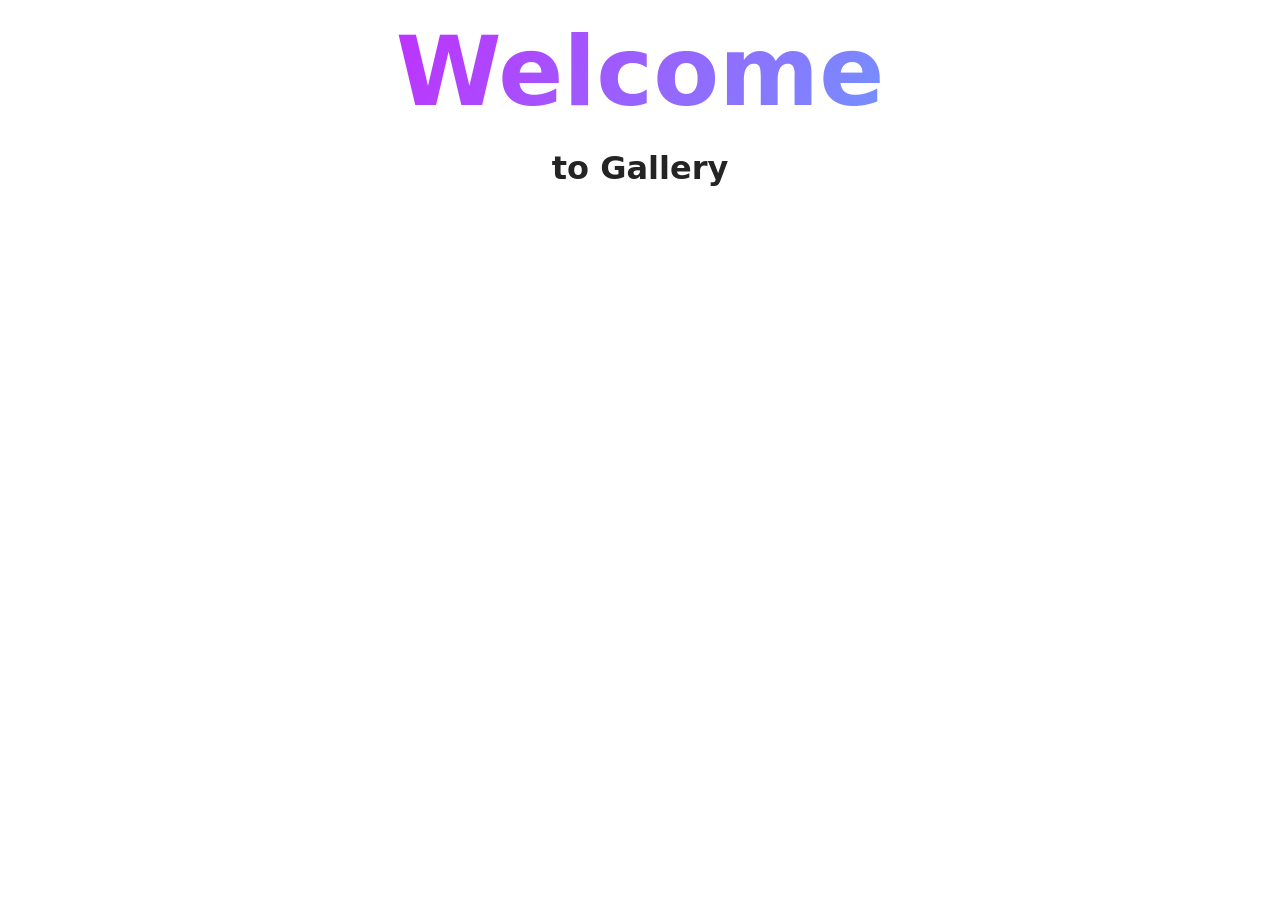
<file: src/1-gallery.html>
<!DOCTYPE html>
<html lang="en">
  <head>
    <meta charset="UTF-8" />
    <meta http-equiv="X-UA-Compatible" content="IE=edge" />
    <meta name="viewport" content="width=device-width, initial-scale=1.0" />
    <title>Gallery</title>
    <link rel="stylesheet" href="./css/styles.css" />
  </head>
  <body>
    <load
      src="./partials/header.html"
      icon-path="./img/sprite.svg#logo"
      highlight-act="active"
    />

    <main>
      <div class="container">
        <h1 class="main-title">
          <span class="main-title-gradient">Welcome</span> to Gallery
        </h1>
        <ul class="gallery"></ul>
        <load src="./partials/back-link.html" />
      </div>
    </main>

    <load src="./partials/footer.html" />

    <script type="module" src="./js/1-gallery.js"></script>
  </body>
</html>
</file>
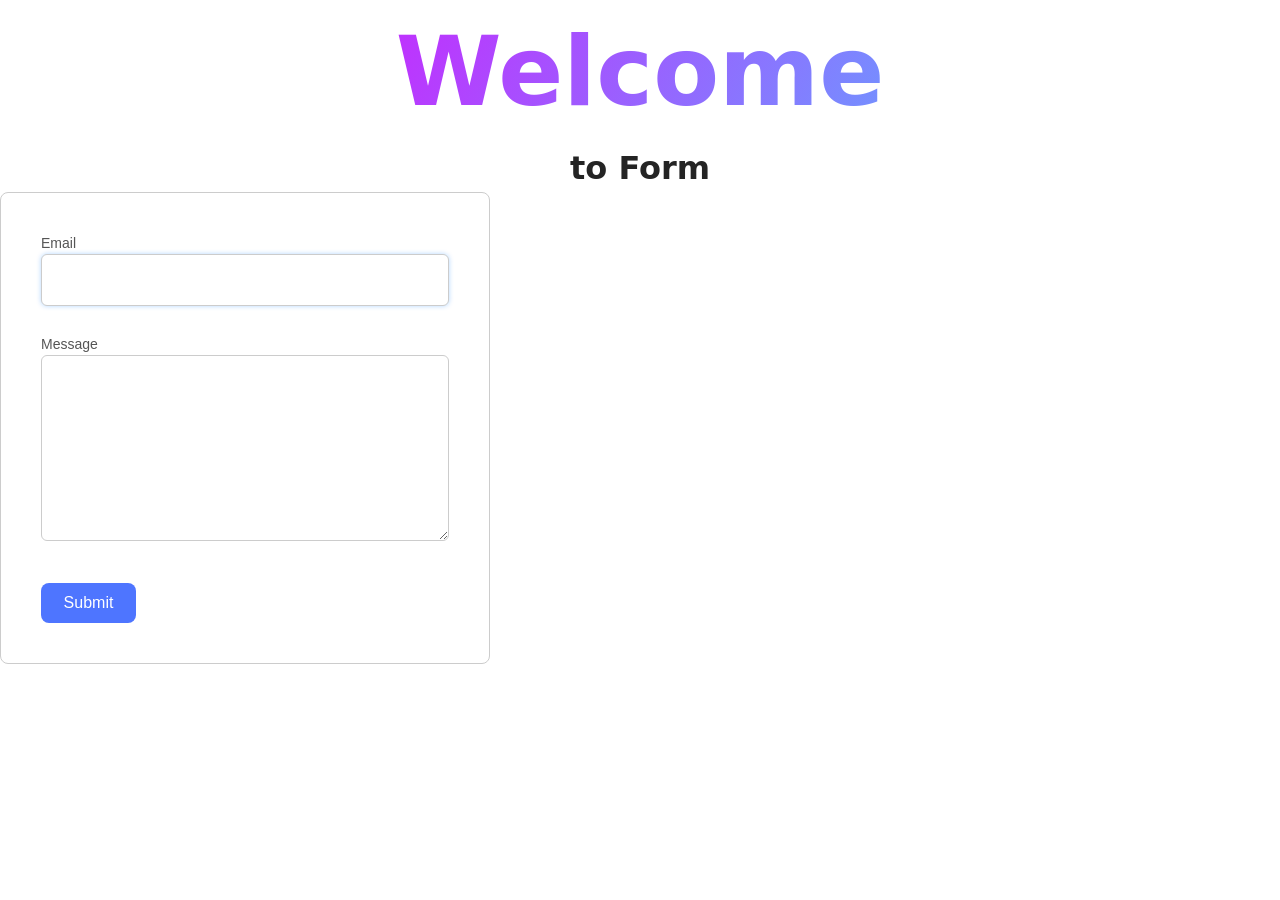
<file: src/2-form.html>
<!DOCTYPE html>
<html lang="en">
  <head>
    <meta charset="UTF-8" />
    <meta http-equiv="X-UA-Compatible" content="IE=edge" />
    <meta name="viewport" content="width=device-width, initial-scale=1.0" />
    <title>Form</title>
    <link rel="stylesheet" href="./css/styles.css" />
  </head>
  <body>
    <load
      src="./partials/header.html"
      icon-path="./img/sprite.svg#logo"
      highlight-curr="active"
    />

    <main>
      <div class="container">
        <h1 class="main-title">
          <span class="main-title-gradient">Welcome</span> to Form
        </h1>
        <load src="./partials/back-link.html" />
      </div>

      <form class="feedback-form" autocomplete="off">
        <label>
          Email
          <input type="email" name="email" autofocus />
        </label>
        <label>
           Message
           <textarea name="message" rows="8"></textarea>
        </label>
        <button type="submit">Submit</button>
      </form>
    </main>

    <load src="./partials/footer.html" />

    <script type="module" src="./js/2-form.js"></script>
  </body>
</html>
</file>
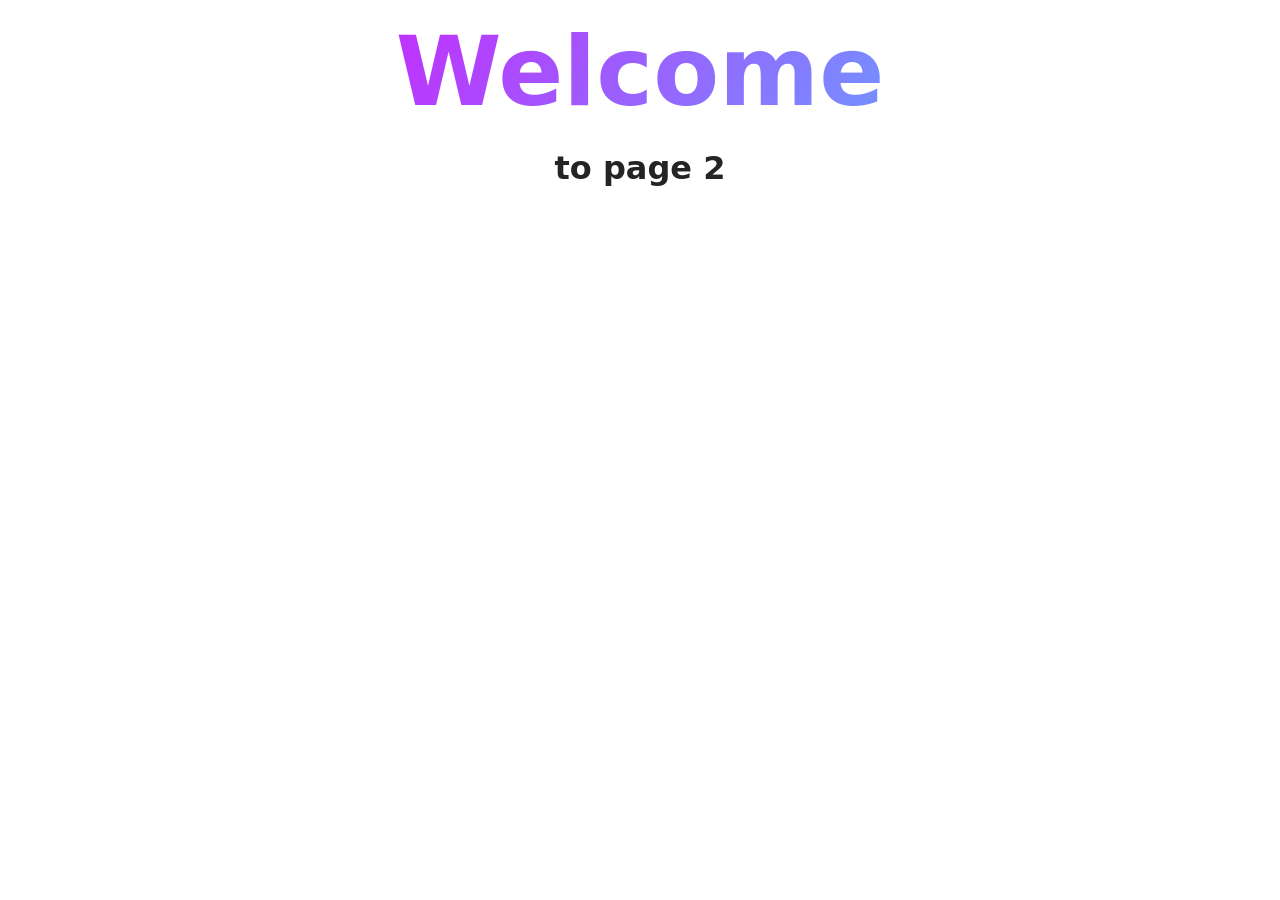
<file: src/page-2.html>
<!DOCTYPE html>
<html lang="en">
  <head>
    <meta charset="UTF-8" />
    <meta http-equiv="X-UA-Compatible" content="IE=edge" />
    <meta name="viewport" content="width=device-width, initial-scale=1.0" />
    <title>Page 2</title>
    <link rel="stylesheet" href="./css/styles.css" />
  </head>
  <body>
    <load
      src="./partials/header.html"
      icon-path="./img/sprite.svg#logo"
      highlight-act="active"
    />

    <main>
      <div class="container">
        <h1 class="main-title">
          <span class="main-title-gradient">Welcome</span> to page 2
        </h1>
        <load src="./partials/back-link.html" />
      </div>
    </main>

    <load src="./partials/footer.html" />
  </body>
</html>
</file>
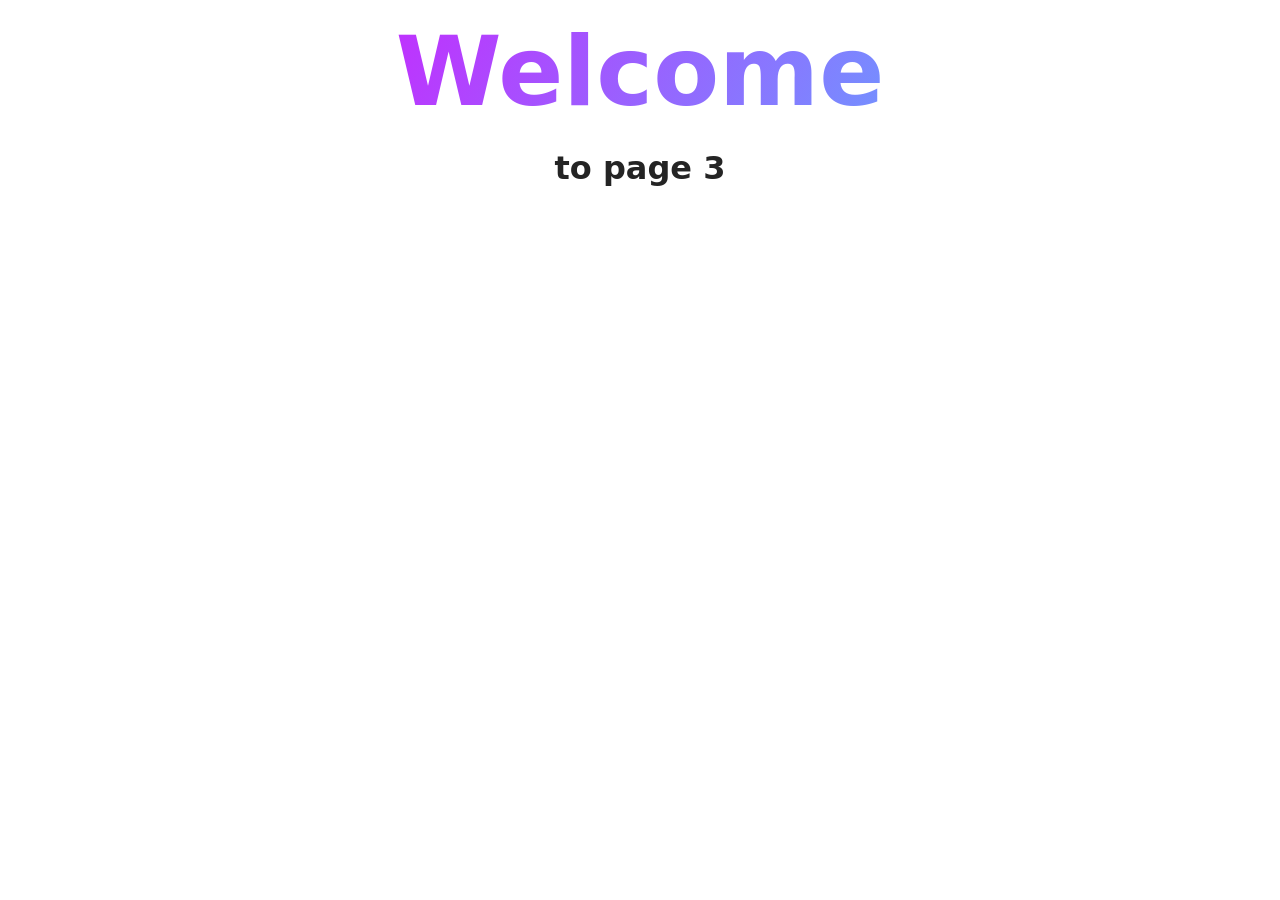
<file: src/page-3.html>
<!DOCTYPE html>
<html lang="en">
  <head>
    <meta charset="UTF-8" />
    <meta http-equiv="X-UA-Compatible" content="IE=edge" />
    <meta name="viewport" content="width=device-width, initial-scale=1.0" />
    <title>Page 3</title>
    <link rel="stylesheet" href="./css/styles.css" />
  </head>
  <body>
    <load
      src="./partials/header.html"
      icon-path="./img/sprite.svg#logo"
      highlight-curr="active"
    />

    <main>
      <div class="container">
        <h1 class="main-title">
          <span class="main-title-gradient">Welcome</span> to page 3
        </h1>
        <load src="./partials/back-link.html" />
      </div>
    </main>

    <load src="./partials/footer.html" />
  </body>
</html>
</file>
<file: src/css/styles.css>
/**
  |============================
  | include css partials with
  | default @import url()
  |============================
*/
/* Common styles */
@import url('./reset.css');
@import url('./base.css');
@import url('./container.css');
@import url('./animations.css');

/* Sections style */
@import url('./header.css');
@import url('./vite-promo.css');
@import url('./badges.css');
@import url('./back-link.css');
@import url('./footer.css');
@import url('./gallery.css');
@import url('./form.css');
</file>
